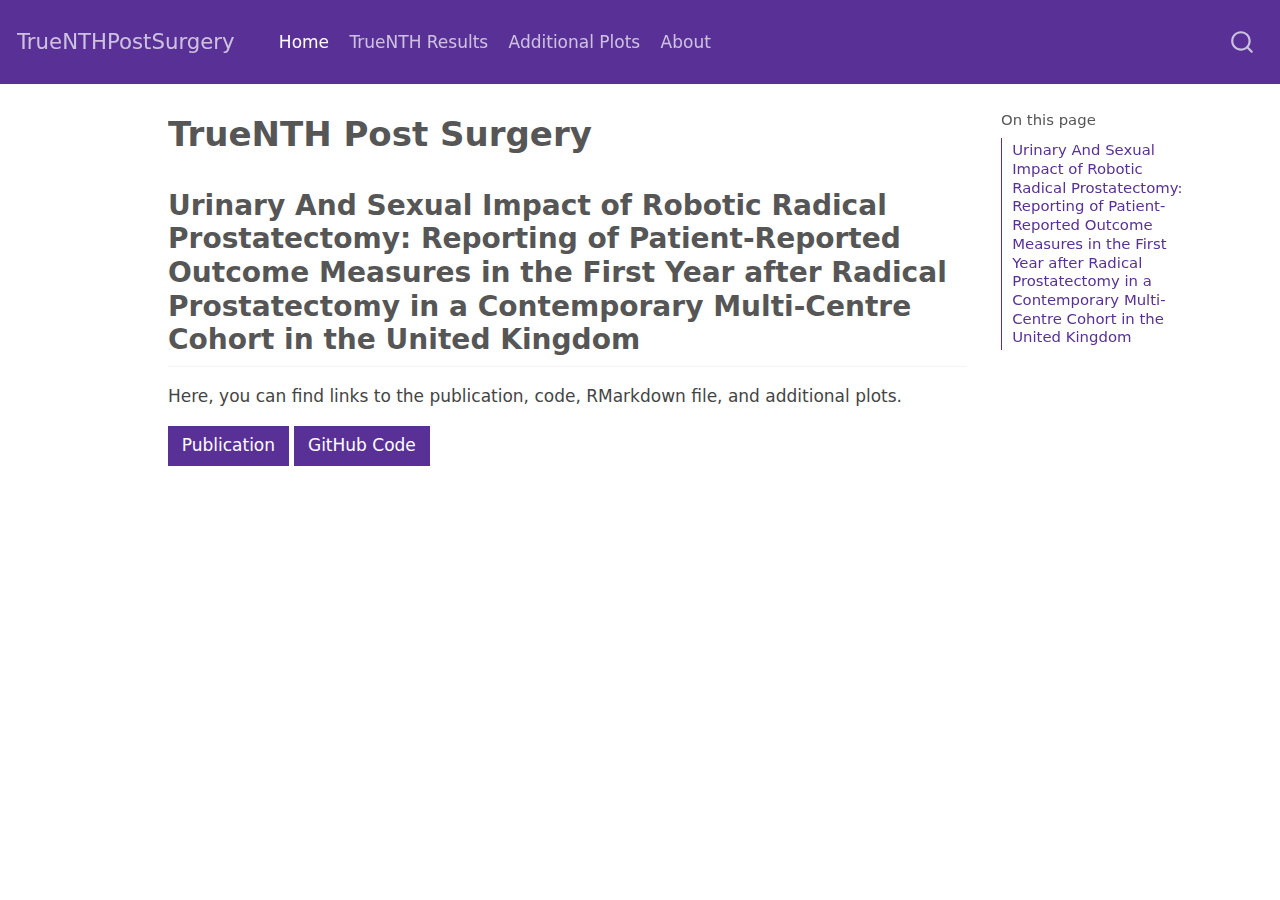
<file: docs/index.html>
<!DOCTYPE html>
<html xmlns="http://www.w3.org/1999/xhtml" lang="en" xml:lang="en"><head>

<meta charset="utf-8">
<meta name="generator" content="quarto-1.3.433">

<meta name="viewport" content="width=device-width, initial-scale=1.0, user-scalable=yes">


<title>TrueNTHPostSurgery - TrueNTH Post Surgery</title>
<style>
code{white-space: pre-wrap;}
span.smallcaps{font-variant: small-caps;}
div.columns{display: flex; gap: min(4vw, 1.5em);}
div.column{flex: auto; overflow-x: auto;}
div.hanging-indent{margin-left: 1.5em; text-indent: -1.5em;}
ul.task-list{list-style: none;}
ul.task-list li input[type="checkbox"] {
  width: 0.8em;
  margin: 0 0.8em 0.2em -1em; /* quarto-specific, see https://github.com/quarto-dev/quarto-cli/issues/4556 */ 
  vertical-align: middle;
}
</style>


<script src="site_libs/quarto-nav/quarto-nav.js"></script>
<script src="site_libs/quarto-nav/headroom.min.js"></script>
<script src="site_libs/clipboard/clipboard.min.js"></script>
<script src="site_libs/quarto-search/autocomplete.umd.js"></script>
<script src="site_libs/quarto-search/fuse.min.js"></script>
<script src="site_libs/quarto-search/quarto-search.js"></script>
<meta name="quarto:offset" content="./">
<script src="site_libs/quarto-html/quarto.js"></script>
<script src="site_libs/quarto-html/popper.min.js"></script>
<script src="site_libs/quarto-html/tippy.umd.min.js"></script>
<script src="site_libs/quarto-html/anchor.min.js"></script>
<link href="site_libs/quarto-html/tippy.css" rel="stylesheet">
<link href="site_libs/quarto-html/quarto-syntax-highlighting.css" rel="stylesheet" id="quarto-text-highlighting-styles">
<script src="site_libs/bootstrap/bootstrap.min.js"></script>
<link href="site_libs/bootstrap/bootstrap-icons.css" rel="stylesheet">
<link href="site_libs/bootstrap/bootstrap.min.css" rel="stylesheet" id="quarto-bootstrap" data-mode="light">
<script id="quarto-search-options" type="application/json">{
  "location": "navbar",
  "copy-button": false,
  "collapse-after": 3,
  "panel-placement": "end",
  "type": "overlay",
  "limit": 20,
  "language": {
    "search-no-results-text": "No results",
    "search-matching-documents-text": "matching documents",
    "search-copy-link-title": "Copy link to search",
    "search-hide-matches-text": "Hide additional matches",
    "search-more-match-text": "more match in this document",
    "search-more-matches-text": "more matches in this document",
    "search-clear-button-title": "Clear",
    "search-detached-cancel-button-title": "Cancel",
    "search-submit-button-title": "Submit",
    "search-label": "Search"
  }
}</script>


<link rel="stylesheet" href="styles.css">
</head>

<body class="nav-fixed">

<div id="quarto-search-results"></div>
  <header id="quarto-header" class="headroom fixed-top">
    <nav class="navbar navbar-expand-lg navbar-dark ">
      <div class="navbar-container container-fluid">
      <div class="navbar-brand-container">
    <a class="navbar-brand" href="./index.html">
    <span class="navbar-title">TrueNTHPostSurgery</span>
    </a>
  </div>
            <div id="quarto-search" class="" title="Search"></div>
          <button class="navbar-toggler" type="button" data-bs-toggle="collapse" data-bs-target="#navbarCollapse" aria-controls="navbarCollapse" aria-expanded="false" aria-label="Toggle navigation" onclick="if (window.quartoToggleHeadroom) { window.quartoToggleHeadroom(); }">
  <span class="navbar-toggler-icon"></span>
</button>
          <div class="collapse navbar-collapse" id="navbarCollapse">
            <ul class="navbar-nav navbar-nav-scroll me-auto">
  <li class="nav-item">
    <a class="nav-link active" href="./index.html" rel="" target="" aria-current="page">
 <span class="menu-text">Home</span></a>
  </li>  
  <li class="nav-item">
    <a class="nav-link" href="./TrueNTH.html" rel="" target="">
 <span class="menu-text">TrueNTH Results</span></a>
  </li>  
  <li class="nav-item">
    <a class="nav-link" href="./AdditionalPlots.html" rel="" target="">
 <span class="menu-text">Additional Plots</span></a>
  </li>  
  <li class="nav-item">
    <a class="nav-link" href="./about.html" rel="" target="">
 <span class="menu-text">About</span></a>
  </li>  
</ul>
            <div class="quarto-navbar-tools ms-auto">
</div>
          </div> <!-- /navcollapse -->
      </div> <!-- /container-fluid -->
    </nav>
</header>
<!-- content -->
<div id="quarto-content" class="quarto-container page-columns page-rows-contents page-layout-article page-navbar">
<!-- sidebar -->
<!-- margin-sidebar -->
    <div id="quarto-margin-sidebar" class="sidebar margin-sidebar">
        <nav id="TOC" role="doc-toc" class="toc-active">
    <h2 id="toc-title">On this page</h2>
   
  <ul>
  <li><a href="#[base64]" id="[base64]" class="nav-link active" data-scroll-target="#[base64]">Urinary And Sexual Impact of Robotic Radical Prostatectomy: Reporting of Patient-Reported Outcome Measures in the First Year after Radical Prostatectomy in a Contemporary Multi-Centre Cohort in the United Kingdom</a></li>
  </ul>
</nav>
    </div>
<!-- main -->
<main class="content" id="quarto-document-content">

<header id="title-block-header" class="quarto-title-block default">
<div class="quarto-title">
<h1 class="title">TrueNTH Post Surgery</h1>
</div>



<div class="quarto-title-meta">

    
  
    
  </div>
  

</header>

<section id="[base64]" class="level2">
<h2 class="anchored" data-anchor-id="[base64]">Urinary And Sexual Impact of Robotic Radical Prostatectomy: Reporting of Patient-Reported Outcome Measures in the First Year after Radical Prostatectomy in a Contemporary Multi-Centre Cohort in the United Kingdom</h2>
<p>Here, you can find links to the publication, code, RMarkdown file, and additional plots.</p>
<p><a href="https://doi.org/10.1016/j.euros.2024.05.003" class="btn btn-primary">Publication</a> <a href="https://github.com/joshuabridge/TrueNTHPostSurgery" class="btn btn-primary">GitHub Code</a></p>


</section>

</main> <!-- /main -->
<script id="quarto-html-after-body" type="application/javascript">
window.document.addEventListener("DOMContentLoaded", function (event) {
  const toggleBodyColorMode = (bsSheetEl) => {
    const mode = bsSheetEl.getAttribute("data-mode");
    const bodyEl = window.document.querySelector("body");
    if (mode === "dark") {
      bodyEl.classList.add("quarto-dark");
      bodyEl.classList.remove("quarto-light");
    } else {
      bodyEl.classList.add("quarto-light");
      bodyEl.classList.remove("quarto-dark");
    }
  }
  const toggleBodyColorPrimary = () => {
    const bsSheetEl = window.document.querySelector("link#quarto-bootstrap");
    if (bsSheetEl) {
      toggleBodyColorMode(bsSheetEl);
    }
  }
  toggleBodyColorPrimary();  
  const icon = "";
  const anchorJS = new window.AnchorJS();
  anchorJS.options = {
    placement: 'right',
    icon: icon
  };
  anchorJS.add('.anchored');
  const isCodeAnnotation = (el) => {
    for (const clz of el.classList) {
      if (clz.startsWith('code-annotation-')) {                     
        return true;
      }
    }
    return false;
  }
  const clipboard = new window.ClipboardJS('.code-copy-button', {
    text: function(trigger) {
      const codeEl = trigger.previousElementSibling.cloneNode(true);
      for (const childEl of codeEl.children) {
        if (isCodeAnnotation(childEl)) {
          childEl.remove();
        }
      }
      return codeEl.innerText;
    }
  });
  clipboard.on('success', function(e) {
    // button target
    const button = e.trigger;
    // don't keep focus
    button.blur();
    // flash "checked"
    button.classList.add('code-copy-button-checked');
    var currentTitle = button.getAttribute("title");
    button.setAttribute("title", "Copied!");
    let tooltip;
    if (window.bootstrap) {
      button.setAttribute("data-bs-toggle", "tooltip");
      button.setAttribute("data-bs-placement", "left");
      button.setAttribute("data-bs-title", "Copied!");
      tooltip = new bootstrap.Tooltip(button, 
        { trigger: "manual", 
          customClass: "code-copy-button-tooltip",
          offset: [0, -8]});
      tooltip.show();    
    }
    setTimeout(function() {
      if (tooltip) {
        tooltip.hide();
        button.removeAttribute("data-bs-title");
        button.removeAttribute("data-bs-toggle");
        button.removeAttribute("data-bs-placement");
      }
      button.setAttribute("title", currentTitle);
      button.classList.remove('code-copy-button-checked');
    }, 1000);
    // clear code selection
    e.clearSelection();
  });
  function tippyHover(el, contentFn) {
    const config = {
      allowHTML: true,
      content: contentFn,
      maxWidth: 500,
      delay: 100,
      arrow: false,
      appendTo: function(el) {
          return el.parentElement;
      },
      interactive: true,
      interactiveBorder: 10,
      theme: 'quarto',
      placement: 'bottom-start'
    };
    window.tippy(el, config); 
  }
  const noterefs = window.document.querySelectorAll('a[role="doc-noteref"]');
  for (var i=0; i<noterefs.length; i++) {
    const ref = noterefs[i];
    tippyHover(ref, function() {
      // use id or data attribute instead here
      let href = ref.getAttribute('data-footnote-href') || ref.getAttribute('href');
      try { href = new URL(href).hash; } catch {}
      const id = href.replace(/^#\/?/, "");
      const note = window.document.getElementById(id);
      return note.innerHTML;
    });
  }
      let selectedAnnoteEl;
      const selectorForAnnotation = ( cell, annotation) => {
        let cellAttr = 'data-code-cell="' + cell + '"';
        let lineAttr = 'data-code-annotation="' +  annotation + '"';
        const selector = 'span[' + cellAttr + '][' + lineAttr + ']';
        return selector;
      }
      const selectCodeLines = (annoteEl) => {
        const doc = window.document;
        const targetCell = annoteEl.getAttribute("data-target-cell");
        const targetAnnotation = annoteEl.getAttribute("data-target-annotation");
        const annoteSpan = window.document.querySelector(selectorForAnnotation(targetCell, targetAnnotation));
        const lines = annoteSpan.getAttribute("data-code-lines").split(",");
        const lineIds = lines.map((line) => {
          return targetCell + "-" + line;
        })
        let top = null;
        let height = null;
        let parent = null;
        if (lineIds.length > 0) {
            //compute the position of the single el (top and bottom and make a div)
            const el = window.document.getElementById(lineIds[0]);
            top = el.offsetTop;
            height = el.offsetHeight;
            parent = el.parentElement.parentElement;
          if (lineIds.length > 1) {
            const lastEl = window.document.getElementById(lineIds[lineIds.length - 1]);
            const bottom = lastEl.offsetTop + lastEl.offsetHeight;
            height = bottom - top;
          }
          if (top !== null && height !== null && parent !== null) {
            // cook up a div (if necessary) and position it 
            let div = window.document.getElementById("code-annotation-line-highlight");
            if (div === null) {
              div = window.document.createElement("div");
              div.setAttribute("id", "code-annotation-line-highlight");
              div.style.position = 'absolute';
              parent.appendChild(div);
            }
            div.style.top = top - 2 + "px";
            div.style.height = height + 4 + "px";
            let gutterDiv = window.document.getElementById("code-annotation-line-highlight-gutter");
            if (gutterDiv === null) {
              gutterDiv = window.document.createElement("div");
              gutterDiv.setAttribute("id", "code-annotation-line-highlight-gutter");
              gutterDiv.style.position = 'absolute';
              const codeCell = window.document.getElementById(targetCell);
              const gutter = codeCell.querySelector('.code-annotation-gutter');
              gutter.appendChild(gutterDiv);
            }
            gutterDiv.style.top = top - 2 + "px";
            gutterDiv.style.height = height + 4 + "px";
          }
          selectedAnnoteEl = annoteEl;
        }
      };
      const unselectCodeLines = () => {
        const elementsIds = ["code-annotation-line-highlight", "code-annotation-line-highlight-gutter"];
        elementsIds.forEach((elId) => {
          const div = window.document.getElementById(elId);
          if (div) {
            div.remove();
          }
        });
        selectedAnnoteEl = undefined;
      };
      // Attach click handler to the DT
      const annoteDls = window.document.querySelectorAll('dt[data-target-cell]');
      for (const annoteDlNode of annoteDls) {
        annoteDlNode.addEventListener('click', (event) => {
          const clickedEl = event.target;
          if (clickedEl !== selectedAnnoteEl) {
            unselectCodeLines();
            const activeEl = window.document.querySelector('dt[data-target-cell].code-annotation-active');
            if (activeEl) {
              activeEl.classList.remove('code-annotation-active');
            }
            selectCodeLines(clickedEl);
            clickedEl.classList.add('code-annotation-active');
          } else {
            // Unselect the line
            unselectCodeLines();
            clickedEl.classList.remove('code-annotation-active');
          }
        });
      }
  const findCites = (el) => {
    const parentEl = el.parentElement;
    if (parentEl) {
      const cites = parentEl.dataset.cites;
      if (cites) {
        return {
          el,
          cites: cites.split(' ')
        };
      } else {
        return findCites(el.parentElement)
      }
    } else {
      return undefined;
    }
  };
  var bibliorefs = window.document.querySelectorAll('a[role="doc-biblioref"]');
  for (var i=0; i<bibliorefs.length; i++) {
    const ref = bibliorefs[i];
    const citeInfo = findCites(ref);
    if (citeInfo) {
      tippyHover(citeInfo.el, function() {
        var popup = window.document.createElement('div');
        citeInfo.cites.forEach(function(cite) {
          var citeDiv = window.document.createElement('div');
          citeDiv.classList.add('hanging-indent');
          citeDiv.classList.add('csl-entry');
          var biblioDiv = window.document.getElementById('ref-' + cite);
          if (biblioDiv) {
            citeDiv.innerHTML = biblioDiv.innerHTML;
          }
          popup.appendChild(citeDiv);
        });
        return popup.innerHTML;
      });
    }
  }
});
</script>
</div> <!-- /content -->



</body></html>
</file>
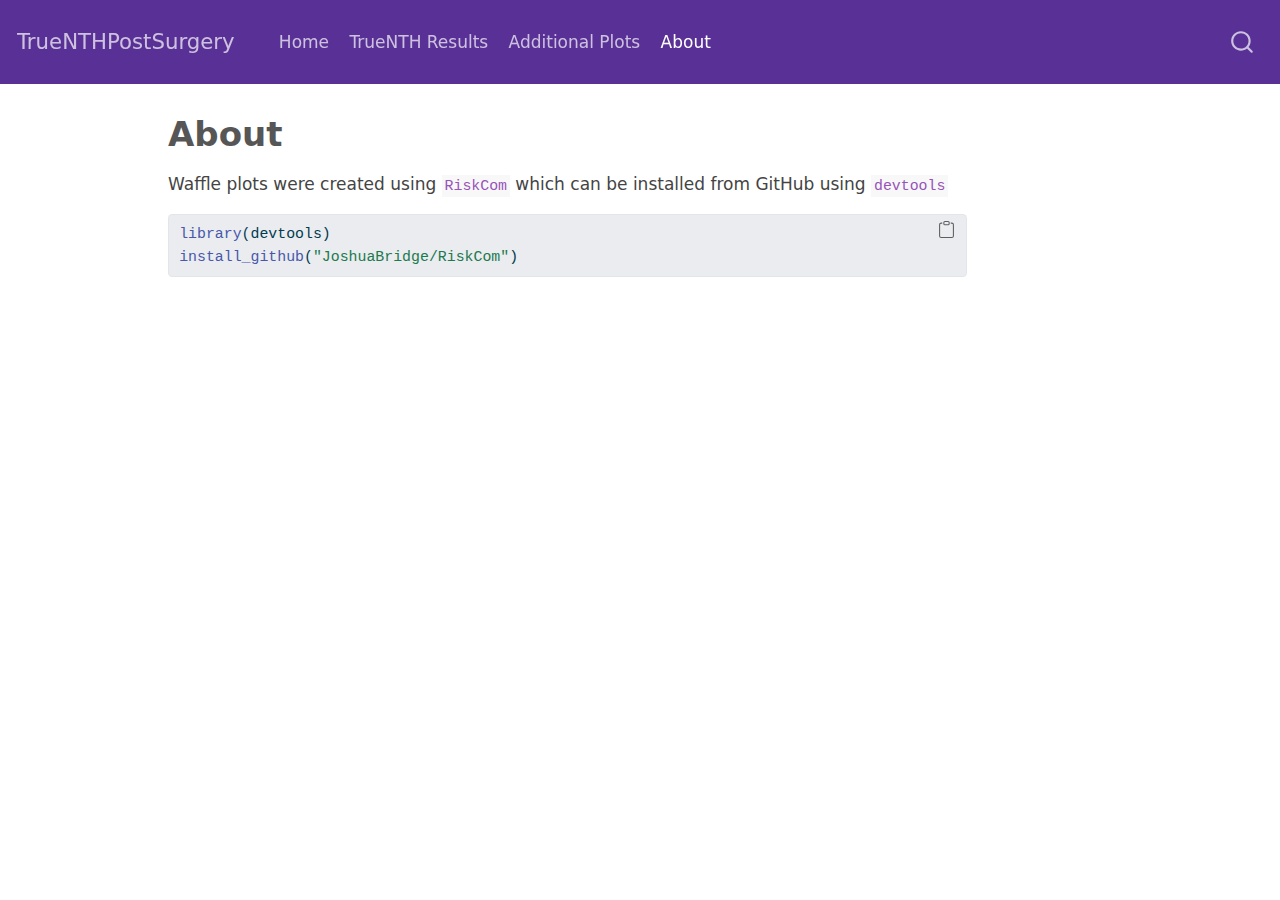
<file: docs/about.html>
<!DOCTYPE html>
<html xmlns="http://www.w3.org/1999/xhtml" lang="en" xml:lang="en"><head>

<meta charset="utf-8">
<meta name="generator" content="quarto-1.3.433">

<meta name="viewport" content="width=device-width, initial-scale=1.0, user-scalable=yes">


<title>TrueNTHPostSurgery - About</title>
<style>
code{white-space: pre-wrap;}
span.smallcaps{font-variant: small-caps;}
div.columns{display: flex; gap: min(4vw, 1.5em);}
div.column{flex: auto; overflow-x: auto;}
div.hanging-indent{margin-left: 1.5em; text-indent: -1.5em;}
ul.task-list{list-style: none;}
ul.task-list li input[type="checkbox"] {
  width: 0.8em;
  margin: 0 0.8em 0.2em -1em; /* quarto-specific, see https://github.com/quarto-dev/quarto-cli/issues/4556 */ 
  vertical-align: middle;
}
/* CSS for syntax highlighting */
pre > code.sourceCode { white-space: pre; position: relative; }
pre > code.sourceCode > span { display: inline-block; line-height: 1.25; }
pre > code.sourceCode > span:empty { height: 1.2em; }
.sourceCode { overflow: visible; }
code.sourceCode > span { color: inherit; text-decoration: inherit; }
div.sourceCode { margin: 1em 0; }
pre.sourceCode { margin: 0; }
@media screen {
div.sourceCode { overflow: auto; }
}
@media print {
pre > code.sourceCode { white-space: pre-wrap; }
pre > code.sourceCode > span { text-indent: -5em; padding-left: 5em; }
}
pre.numberSource code
  { counter-reset: source-line 0; }
pre.numberSource code > span
  { position: relative; left: -4em; counter-increment: source-line; }
pre.numberSource code > span > a:first-child::before
  { content: counter(source-line);
    position: relative; left: -1em; text-align: right; vertical-align: baseline;
    border: none; display: inline-block;
    -webkit-touch-callout: none; -webkit-user-select: none;
    -khtml-user-select: none; -moz-user-select: none;
    -ms-user-select: none; user-select: none;
    padding: 0 4px; width: 4em;
  }
pre.numberSource { margin-left: 3em;  padding-left: 4px; }
div.sourceCode
  {   }
@media screen {
pre > code.sourceCode > span > a:first-child::before { text-decoration: underline; }
}
</style>


<script src="site_libs/quarto-nav/quarto-nav.js"></script>
<script src="site_libs/quarto-nav/headroom.min.js"></script>
<script src="site_libs/clipboard/clipboard.min.js"></script>
<script src="site_libs/quarto-search/autocomplete.umd.js"></script>
<script src="site_libs/quarto-search/fuse.min.js"></script>
<script src="site_libs/quarto-search/quarto-search.js"></script>
<meta name="quarto:offset" content="./">
<script src="site_libs/quarto-html/quarto.js"></script>
<script src="site_libs/quarto-html/popper.min.js"></script>
<script src="site_libs/quarto-html/tippy.umd.min.js"></script>
<script src="site_libs/quarto-html/anchor.min.js"></script>
<link href="site_libs/quarto-html/tippy.css" rel="stylesheet">
<link href="site_libs/quarto-html/quarto-syntax-highlighting.css" rel="stylesheet" id="quarto-text-highlighting-styles">
<script src="site_libs/bootstrap/bootstrap.min.js"></script>
<link href="site_libs/bootstrap/bootstrap-icons.css" rel="stylesheet">
<link href="site_libs/bootstrap/bootstrap.min.css" rel="stylesheet" id="quarto-bootstrap" data-mode="light">
<script id="quarto-search-options" type="application/json">{
  "location": "navbar",
  "copy-button": false,
  "collapse-after": 3,
  "panel-placement": "end",
  "type": "overlay",
  "limit": 20,
  "language": {
    "search-no-results-text": "No results",
    "search-matching-documents-text": "matching documents",
    "search-copy-link-title": "Copy link to search",
    "search-hide-matches-text": "Hide additional matches",
    "search-more-match-text": "more match in this document",
    "search-more-matches-text": "more matches in this document",
    "search-clear-button-title": "Clear",
    "search-detached-cancel-button-title": "Cancel",
    "search-submit-button-title": "Submit",
    "search-label": "Search"
  }
}</script>


<link rel="stylesheet" href="styles.css">
</head>

<body class="nav-fixed">

<div id="quarto-search-results"></div>
  <header id="quarto-header" class="headroom fixed-top">
    <nav class="navbar navbar-expand-lg navbar-dark ">
      <div class="navbar-container container-fluid">
      <div class="navbar-brand-container">
    <a class="navbar-brand" href="./index.html">
    <span class="navbar-title">TrueNTHPostSurgery</span>
    </a>
  </div>
            <div id="quarto-search" class="" title="Search"></div>
          <button class="navbar-toggler" type="button" data-bs-toggle="collapse" data-bs-target="#navbarCollapse" aria-controls="navbarCollapse" aria-expanded="false" aria-label="Toggle navigation" onclick="if (window.quartoToggleHeadroom) { window.quartoToggleHeadroom(); }">
  <span class="navbar-toggler-icon"></span>
</button>
          <div class="collapse navbar-collapse" id="navbarCollapse">
            <ul class="navbar-nav navbar-nav-scroll me-auto">
  <li class="nav-item">
    <a class="nav-link" href="./index.html" rel="" target="">
 <span class="menu-text">Home</span></a>
  </li>  
  <li class="nav-item">
    <a class="nav-link" href="./TrueNTH.html" rel="" target="">
 <span class="menu-text">TrueNTH Results</span></a>
  </li>  
  <li class="nav-item">
    <a class="nav-link" href="./AdditionalPlots.html" rel="" target="">
 <span class="menu-text">Additional Plots</span></a>
  </li>  
  <li class="nav-item">
    <a class="nav-link active" href="./about.html" rel="" target="" aria-current="page">
 <span class="menu-text">About</span></a>
  </li>  
</ul>
            <div class="quarto-navbar-tools ms-auto">
</div>
          </div> <!-- /navcollapse -->
      </div> <!-- /container-fluid -->
    </nav>
</header>
<!-- content -->
<div id="quarto-content" class="quarto-container page-columns page-rows-contents page-layout-article page-navbar">
<!-- sidebar -->
<!-- margin-sidebar -->
    <div id="quarto-margin-sidebar" class="sidebar margin-sidebar">
        
    </div>
<!-- main -->
<main class="content" id="quarto-document-content">

<header id="title-block-header" class="quarto-title-block default">
<div class="quarto-title">
<h1 class="title">About</h1>
</div>



<div class="quarto-title-meta">

    
  
    
  </div>
  

</header>

<p>Waffle plots were created using <code>RiskCom</code> which can be installed from GitHub using <code>devtools</code></p>
<div class="sourceCode" id="cb1"><pre class="sourceCode r code-with-copy"><code class="sourceCode r"><span id="cb1-1"><a href="#cb1-1" aria-hidden="true" tabindex="-1"></a><span class="fu">library</span>(devtools)</span>
<span id="cb1-2"><a href="#cb1-2" aria-hidden="true" tabindex="-1"></a><span class="fu">install_github</span>(<span class="st">"JoshuaBridge/RiskCom"</span>)</span></code><button title="Copy to Clipboard" class="code-copy-button"><i class="bi"></i></button></pre></div>



</main> <!-- /main -->
<script id="quarto-html-after-body" type="application/javascript">
window.document.addEventListener("DOMContentLoaded", function (event) {
  const toggleBodyColorMode = (bsSheetEl) => {
    const mode = bsSheetEl.getAttribute("data-mode");
    const bodyEl = window.document.querySelector("body");
    if (mode === "dark") {
      bodyEl.classList.add("quarto-dark");
      bodyEl.classList.remove("quarto-light");
    } else {
      bodyEl.classList.add("quarto-light");
      bodyEl.classList.remove("quarto-dark");
    }
  }
  const toggleBodyColorPrimary = () => {
    const bsSheetEl = window.document.querySelector("link#quarto-bootstrap");
    if (bsSheetEl) {
      toggleBodyColorMode(bsSheetEl);
    }
  }
  toggleBodyColorPrimary();  
  const icon = "";
  const anchorJS = new window.AnchorJS();
  anchorJS.options = {
    placement: 'right',
    icon: icon
  };
  anchorJS.add('.anchored');
  const isCodeAnnotation = (el) => {
    for (const clz of el.classList) {
      if (clz.startsWith('code-annotation-')) {                     
        return true;
      }
    }
    return false;
  }
  const clipboard = new window.ClipboardJS('.code-copy-button', {
    text: function(trigger) {
      const codeEl = trigger.previousElementSibling.cloneNode(true);
      for (const childEl of codeEl.children) {
        if (isCodeAnnotation(childEl)) {
          childEl.remove();
        }
      }
      return codeEl.innerText;
    }
  });
  clipboard.on('success', function(e) {
    // button target
    const button = e.trigger;
    // don't keep focus
    button.blur();
    // flash "checked"
    button.classList.add('code-copy-button-checked');
    var currentTitle = button.getAttribute("title");
    button.setAttribute("title", "Copied!");
    let tooltip;
    if (window.bootstrap) {
      button.setAttribute("data-bs-toggle", "tooltip");
      button.setAttribute("data-bs-placement", "left");
      button.setAttribute("data-bs-title", "Copied!");
      tooltip = new bootstrap.Tooltip(button, 
        { trigger: "manual", 
          customClass: "code-copy-button-tooltip",
          offset: [0, -8]});
      tooltip.show();    
    }
    setTimeout(function() {
      if (tooltip) {
        tooltip.hide();
        button.removeAttribute("data-bs-title");
        button.removeAttribute("data-bs-toggle");
        button.removeAttribute("data-bs-placement");
      }
      button.setAttribute("title", currentTitle);
      button.classList.remove('code-copy-button-checked');
    }, 1000);
    // clear code selection
    e.clearSelection();
  });
  function tippyHover(el, contentFn) {
    const config = {
      allowHTML: true,
      content: contentFn,
      maxWidth: 500,
      delay: 100,
      arrow: false,
      appendTo: function(el) {
          return el.parentElement;
      },
      interactive: true,
      interactiveBorder: 10,
      theme: 'quarto',
      placement: 'bottom-start'
    };
    window.tippy(el, config); 
  }
  const noterefs = window.document.querySelectorAll('a[role="doc-noteref"]');
  for (var i=0; i<noterefs.length; i++) {
    const ref = noterefs[i];
    tippyHover(ref, function() {
      // use id or data attribute instead here
      let href = ref.getAttribute('data-footnote-href') || ref.getAttribute('href');
      try { href = new URL(href).hash; } catch {}
      const id = href.replace(/^#\/?/, "");
      const note = window.document.getElementById(id);
      return note.innerHTML;
    });
  }
      let selectedAnnoteEl;
      const selectorForAnnotation = ( cell, annotation) => {
        let cellAttr = 'data-code-cell="' + cell + '"';
        let lineAttr = 'data-code-annotation="' +  annotation + '"';
        const selector = 'span[' + cellAttr + '][' + lineAttr + ']';
        return selector;
      }
      const selectCodeLines = (annoteEl) => {
        const doc = window.document;
        const targetCell = annoteEl.getAttribute("data-target-cell");
        const targetAnnotation = annoteEl.getAttribute("data-target-annotation");
        const annoteSpan = window.document.querySelector(selectorForAnnotation(targetCell, targetAnnotation));
        const lines = annoteSpan.getAttribute("data-code-lines").split(",");
        const lineIds = lines.map((line) => {
          return targetCell + "-" + line;
        })
        let top = null;
        let height = null;
        let parent = null;
        if (lineIds.length > 0) {
            //compute the position of the single el (top and bottom and make a div)
            const el = window.document.getElementById(lineIds[0]);
            top = el.offsetTop;
            height = el.offsetHeight;
            parent = el.parentElement.parentElement;
          if (lineIds.length > 1) {
            const lastEl = window.document.getElementById(lineIds[lineIds.length - 1]);
            const bottom = lastEl.offsetTop + lastEl.offsetHeight;
            height = bottom - top;
          }
          if (top !== null && height !== null && parent !== null) {
            // cook up a div (if necessary) and position it 
            let div = window.document.getElementById("code-annotation-line-highlight");
            if (div === null) {
              div = window.document.createElement("div");
              div.setAttribute("id", "code-annotation-line-highlight");
              div.style.position = 'absolute';
              parent.appendChild(div);
            }
            div.style.top = top - 2 + "px";
            div.style.height = height + 4 + "px";
            let gutterDiv = window.document.getElementById("code-annotation-line-highlight-gutter");
            if (gutterDiv === null) {
              gutterDiv = window.document.createElement("div");
              gutterDiv.setAttribute("id", "code-annotation-line-highlight-gutter");
              gutterDiv.style.position = 'absolute';
              const codeCell = window.document.getElementById(targetCell);
              const gutter = codeCell.querySelector('.code-annotation-gutter');
              gutter.appendChild(gutterDiv);
            }
            gutterDiv.style.top = top - 2 + "px";
            gutterDiv.style.height = height + 4 + "px";
          }
          selectedAnnoteEl = annoteEl;
        }
      };
      const unselectCodeLines = () => {
        const elementsIds = ["code-annotation-line-highlight", "code-annotation-line-highlight-gutter"];
        elementsIds.forEach((elId) => {
          const div = window.document.getElementById(elId);
          if (div) {
            div.remove();
          }
        });
        selectedAnnoteEl = undefined;
      };
      // Attach click handler to the DT
      const annoteDls = window.document.querySelectorAll('dt[data-target-cell]');
      for (const annoteDlNode of annoteDls) {
        annoteDlNode.addEventListener('click', (event) => {
          const clickedEl = event.target;
          if (clickedEl !== selectedAnnoteEl) {
            unselectCodeLines();
            const activeEl = window.document.querySelector('dt[data-target-cell].code-annotation-active');
            if (activeEl) {
              activeEl.classList.remove('code-annotation-active');
            }
            selectCodeLines(clickedEl);
            clickedEl.classList.add('code-annotation-active');
          } else {
            // Unselect the line
            unselectCodeLines();
            clickedEl.classList.remove('code-annotation-active');
          }
        });
      }
  const findCites = (el) => {
    const parentEl = el.parentElement;
    if (parentEl) {
      const cites = parentEl.dataset.cites;
      if (cites) {
        return {
          el,
          cites: cites.split(' ')
        };
      } else {
        return findCites(el.parentElement)
      }
    } else {
      return undefined;
    }
  };
  var bibliorefs = window.document.querySelectorAll('a[role="doc-biblioref"]');
  for (var i=0; i<bibliorefs.length; i++) {
    const ref = bibliorefs[i];
    const citeInfo = findCites(ref);
    if (citeInfo) {
      tippyHover(citeInfo.el, function() {
        var popup = window.document.createElement('div');
        citeInfo.cites.forEach(function(cite) {
          var citeDiv = window.document.createElement('div');
          citeDiv.classList.add('hanging-indent');
          citeDiv.classList.add('csl-entry');
          var biblioDiv = window.document.getElementById('ref-' + cite);
          if (biblioDiv) {
            citeDiv.innerHTML = biblioDiv.innerHTML;
          }
          popup.appendChild(citeDiv);
        });
        return popup.innerHTML;
      });
    }
  }
});
</script>
</div> <!-- /content -->



</body></html>
</file>
<file: docs/site_libs/quarto-html/tippy.css>
.tippy-box[data-animation=fade][data-state=hidden]{opacity:0}[data-tippy-root]{max-width:calc(100vw - 10px)}.tippy-box{position:relative;background-color:#333;color:#fff;border-radius:4px;font-size:14px;line-height:1.4;white-space:normal;outline:0;transition-property:transform,visibility,opacity}.tippy-box[data-placement^=top]>.tippy-arrow{bottom:0}.tippy-box[data-placement^=top]>.tippy-arrow:before{bottom:-7px;left:0;border-width:8px 8px 0;border-top-color:initial;transform-origin:center top}.tippy-box[data-placement^=bottom]>.tippy-arrow{top:0}.tippy-box[data-placement^=bottom]>.tippy-arrow:before{top:-7px;left:0;border-width:0 8px 8px;border-bottom-color:initial;transform-origin:center bottom}.tippy-box[data-placement^=left]>.tippy-arrow{right:0}.tippy-box[data-placement^=left]>.tippy-arrow:before{border-width:8px 0 8px 8px;border-left-color:initial;right:-7px;transform-origin:center left}.tippy-box[data-placement^=right]>.tippy-arrow{left:0}.tippy-box[data-placement^=right]>.tippy-arrow:before{left:-7px;border-width:8px 8px 8px 0;border-right-color:initial;transform-origin:center right}.tippy-box[data-inertia][data-state=visible]{transition-timing-function:cubic-bezier(.54,1.5,.38,1.11)}.tippy-arrow{width:16px;height:16px;color:#333}.tippy-arrow:before{content:"";position:absolute;border-color:transparent;border-style:solid}.tippy-content{position:relative;padding:5px 9px;z-index:1}
</file>
<file: docs/site_libs/quarto-html/quarto-syntax-highlighting.css>
/* quarto syntax highlight colors */
:root {
  --quarto-hl-ot-color: #003B4F;
  --quarto-hl-at-color: #657422;
  --quarto-hl-ss-color: #20794D;
  --quarto-hl-an-color: #5E5E5E;
  --quarto-hl-fu-color: #4758AB;
  --quarto-hl-st-color: #20794D;
  --quarto-hl-cf-color: #003B4F;
  --quarto-hl-op-color: #5E5E5E;
  --quarto-hl-er-color: #AD0000;
  --quarto-hl-bn-color: #AD0000;
  --quarto-hl-al-color: #AD0000;
  --quarto-hl-va-color: #111111;
  --quarto-hl-bu-color: inherit;
  --quarto-hl-ex-color: inherit;
  --quarto-hl-pp-color: #AD0000;
  --quarto-hl-in-color: #5E5E5E;
  --quarto-hl-vs-color: #20794D;
  --quarto-hl-wa-color: #5E5E5E;
  --quarto-hl-do-color: #5E5E5E;
  --quarto-hl-im-color: #00769E;
  --quarto-hl-ch-color: #20794D;
  --quarto-hl-dt-color: #AD0000;
  --quarto-hl-fl-color: #AD0000;
  --quarto-hl-co-color: #5E5E5E;
  --quarto-hl-cv-color: #5E5E5E;
  --quarto-hl-cn-color: #8f5902;
  --quarto-hl-sc-color: #5E5E5E;
  --quarto-hl-dv-color: #AD0000;
  --quarto-hl-kw-color: #003B4F;
}

/* other quarto variables */
:root {
  --quarto-font-monospace: SFMono-Regular, Menlo, Monaco, Consolas, "Liberation Mono", "Courier New", monospace;
}

pre > code.sourceCode > span {
  color: #003B4F;
}

code span {
  color: #003B4F;
}

code.sourceCode > span {
  color: #003B4F;
}

div.sourceCode,
div.sourceCode pre.sourceCode {
  color: #003B4F;
}

code span.ot {
  color: #003B4F;
  font-style: inherit;
}

code span.at {
  color: #657422;
  font-style: inherit;
}

code span.ss {
  color: #20794D;
  font-style: inherit;
}

code span.an {
  color: #5E5E5E;
  font-style: inherit;
}

code span.fu {
  color: #4758AB;
  font-style: inherit;
}

code span.st {
  color: #20794D;
  font-style: inherit;
}

code span.cf {
  color: #003B4F;
  font-style: inherit;
}

code span.op {
  color: #5E5E5E;
  font-style: inherit;
}

code span.er {
  color: #AD0000;
  font-style: inherit;
}

code span.bn {
  color: #AD0000;
  font-style: inherit;
}

code span.al {
  color: #AD0000;
  font-style: inherit;
}

code span.va {
  color: #111111;
  font-style: inherit;
}

code span.bu {
  font-style: inherit;
}

code span.ex {
  font-style: inherit;
}

code span.pp {
  color: #AD0000;
  font-style: inherit;
}

code span.in {
  color: #5E5E5E;
  font-style: inherit;
}

code span.vs {
  color: #20794D;
  font-style: inherit;
}

code span.wa {
  color: #5E5E5E;
  font-style: italic;
}

code span.do {
  color: #5E5E5E;
  font-style: italic;
}

code span.im {
  color: #00769E;
  font-style: inherit;
}

code span.ch {
  color: #20794D;
  font-style: inherit;
}

code span.dt {
  color: #AD0000;
  font-style: inherit;
}

code span.fl {
  color: #AD0000;
  font-style: inherit;
}

code span.co {
  color: #5E5E5E;
  font-style: inherit;
}

code span.cv {
  color: #5E5E5E;
  font-style: italic;
}

code span.cn {
  color: #8f5902;
  font-style: inherit;
}

code span.sc {
  color: #5E5E5E;
  font-style: inherit;
}

code span.dv {
  color: #AD0000;
  font-style: inherit;
}

code span.kw {
  color: #003B4F;
  font-style: inherit;
}

.prevent-inlining {
  content: "</";
}

/*# sourceMappingURL=debc5d5d77c3f9108843748ff7464032.css.map */
</file>
<file: docs/styles.css>
/* css styles */
</file>
